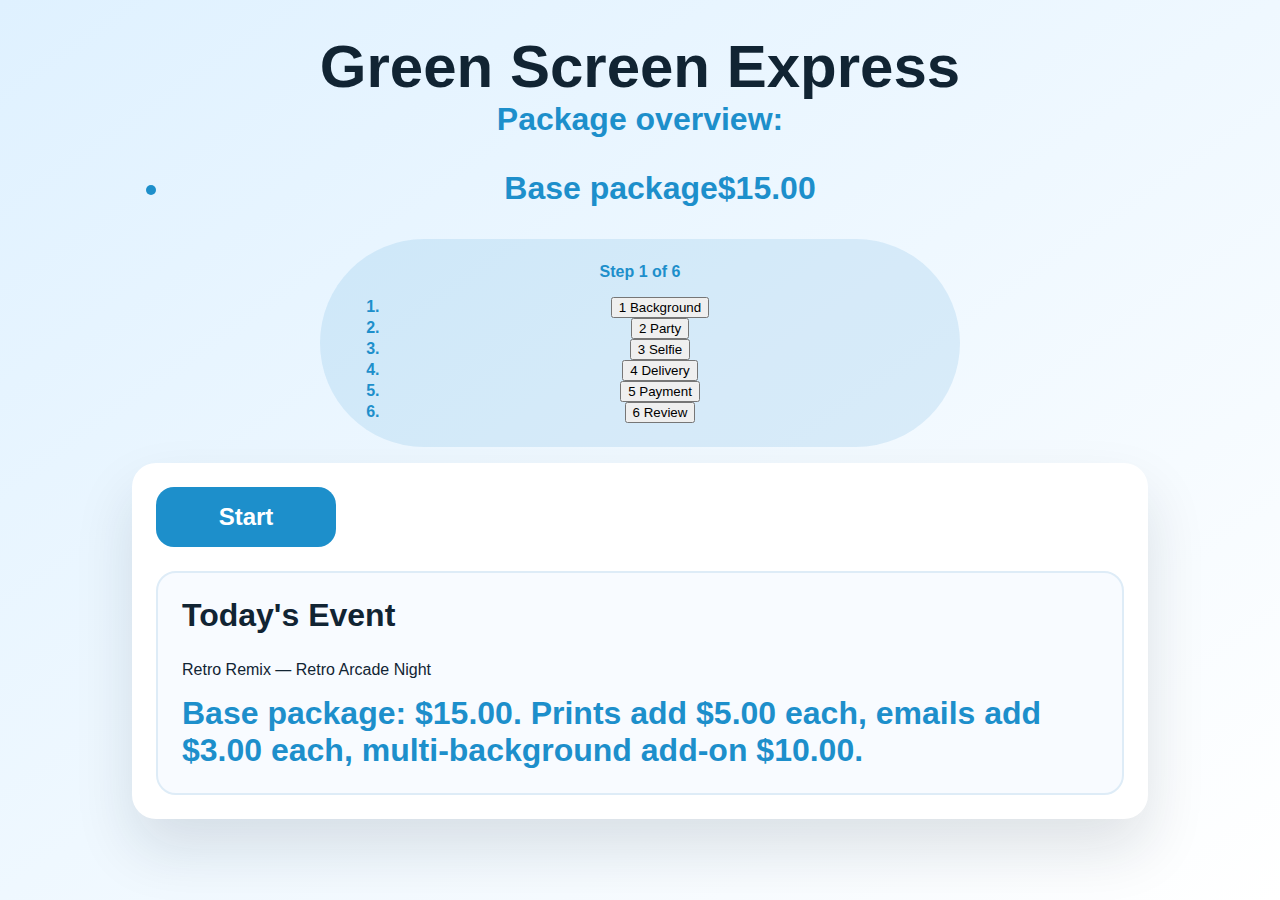
<file: index.html>
<!DOCTYPE html>
<html lang="en">
<head>
  <meta charset="UTF-8" />
  <meta name="viewport" content="width=device-width, initial-scale=1.0" />
  <title>Green Screen Kiosk</title>
  <link rel="stylesheet" href="styles.css" />
</head>
<body>
  <main id="app">
    <header class="app-header">
      <h1 id="eventName">Green Screen Express</h1>
      <p class="subtitle" id="eventTagline">Tap to begin your photo experience</p>
      <p class="price" id="eventPrice"></p>
      <div class="price running-total" id="running-total" aria-live="polite"></div>
    </header>

    <nav id="progress-indicator" class="progress-indicator" aria-label="Photo experience progress"></nav>

    <section id="screen-welcome" class="screen active">
      <button class="primary" id="start-btn" title="Tap to begin the kiosk flow">Start</button>
      <div class="info-card">
        <h2>Today's Event</h2>
        <p id="event-name"></p>
        <p class="price" id="price-info"></p>
      </div>
    </section>

    <section id="screen-background" class="screen">
      <h2>Select a Background</h2>
      <div class="background-layout">
        <div class="background-column">
          <div class="addon-card" aria-live="polite">
            <h3>Need multiple backgrounds?</h3>
            <p class="instruction" id="multi-background-note">Add a second background setup for an additional fee.</p>
            <button class="secondary" id="multi-background-toggle" type="button" aria-pressed="false">Add Multi-Background Package (+$10)</button>
          </div>
          <div id="background-grid" class="background-grid" role="group" aria-label="Background choices"></div>
          <div class="preview-card">
            <h3>Preview</h3>
            <div id="background-preview" class="background-preview" aria-live="polite">
              <div class="preview-slot" data-slot="0">Choose a background</div>
              <div class="preview-slot secondary" data-slot="1">Turn on Multi-Background to add another scene</div>
            </div>
          </div>
        </div>
        <aside class="custom-background-panel" aria-label="Custom background tools">
          <h3>Bring Your FSU Spirit</h3>
          <p class="instruction">Pick a campus classic or upload your own scene.</p>
          <button class="secondary" id="custom-background-help" title="Tips for adding your own background">How to add my own background</button>
          <div id="custom-background-modal" class="modal hidden" role="dialog" aria-modal="true">
            <div class="modal-content">
              <h3>Custom Background Instructions</h3>
              <ol>
                <li>Tap "Upload" and select your image from a USB drive.</li>
                <li>Use an image that celebrates Garnet &amp; Gold or your favorite landmark.</li>
                <li>Center your group to match the on-screen guide.</li>
                <li>Tap "Use Background" to confirm.</li>
              </ol>
              <button class="primary" id="modal-close">Got it!</button>
            </div>
          </div>
          <div class="upload-card">
            <label class="file-picker">
              <span>Upload your photo</span>
              <input type="file" id="custom-background-input" accept="image/*" />
            </label>
            <button class="primary" id="custom-background-use" disabled title="Use your uploaded background">Use Background</button>
          </div>
        </aside>
      </div>
      <div class="nav-buttons">
        <button class="secondary" data-prev>Back</button>
        <button class="primary" data-next>Next</button>
      </div>
    </section>

    <section id="screen-party" class="screen">
      <h2>Party Details</h2>
      <div class="form-grid">
        <label class="touch-field" data-keyboard-target="party-name">
          <span>Party Name</span>
          <input id="party-name" type="text" maxlength="50" autocomplete="off" readonly />
        </label>
        <label>
          <span>How many people?</span>
          <div class="touch-selector" id="people-count"></div>
        </label>
      </div>
      <div class="nav-buttons">
        <button class="secondary" data-prev>Back</button>
        <button class="primary" data-next>Next</button>
      </div>
    </section>

    <section id="screen-selfie" class="screen">
      <h2>Quick Selfie (optional)</h2>
      <p class="instruction">Capture a fast preview photo to remember who stopped by.</p>
      <div class="selfie-card">
        <video id="selfie-video" autoplay playsinline></video>
        <canvas id="selfie-canvas" class="hidden"></canvas>
        <div class="selfie-actions">
          <button class="secondary" id="selfie-start" title="Enable the built-in camera">Enable Camera</button>
          <button class="primary" id="selfie-capture" disabled title="Capture a quick selfie">Take Snapshot</button>
          <button class="secondary" id="selfie-retake" disabled title="Retake the selfie">Retake</button>
        </div>
      </div>
      <div class="nav-buttons">
        <button class="secondary" data-prev>Back</button>
        <button class="primary" data-next>Next</button>
      </div>
    </section>

    <section id="screen-delivery" class="screen">
      <h2>Delivery Options</h2>
      <div class="form-grid">
        <label>
          <span>Delivery Method</span>
          <div class="touch-selector" id="delivery-method"></div>
        </label>
        <label>
          <span>How many prints?</span>
          <div class="touch-selector" id="prints-count"></div>
        </label>
        <label>
          <span>Emails to send?</span>
          <div class="touch-selector" id="email-count"></div>
        </label>
      </div>
      <div id="emailInputs" class="email-container"></div>
      <div class="nav-buttons">
        <button class="secondary" data-prev>Back</button>
        <button class="primary" data-next>Next</button>
      </div>
    </section>

    <section id="screen-payment" class="screen">
      <h2>Payment</h2>
      <p id="payment-note" class="instruction"></p>
      <div class="touch-selector" id="payment-method"></div>
      <div class="nav-buttons">
        <button class="secondary" data-prev>Back</button>
        <button class="primary" data-next>Review</button>
      </div>
    </section>

    <section id="screen-review" class="screen">
      <h2>Review Your Order</h2>
      <div id="review-summary" class="summary-card"></div>
      <button class="primary" id="confirm-btn" title="Review and confirm your order">Confirm &amp; Print Receipt</button>
      <button class="secondary" data-prev>Back</button>
    </section>

    <section id="screen-receipt" class="screen">
      <h2>Receipt</h2>
      <div class="receipt" id="receipt-output"></div>
      <button class="primary" id="print-btn" title="Send both copies to the printer">Print Receipt</button>
      <button class="secondary" id="finish-btn" title="Restart the kiosk flow">Start Over</button>
    </section>

    <section id="screen-keyboard" class="screen keyboard-screen">
      <h2>Tap letters to type</h2>
      <div id="keyboard-display" class="keyboard-display"></div>
      <div class="keyboard-keys" id="keyboard-keys"></div>
      <button class="primary" id="keyboard-done">Done</button>
      <button class="secondary" id="keyboard-clear">Clear</button>
    </section>
  </main>

  <template id="background-option-template">
    <button class="background-option">
      <span class="label"></span>
    </button>
  </template>

  <template id="touch-option-template">
    <button class="touch-option"></button>
  </template>

  <div id="confirm-modal" class="modal hidden" role="dialog" aria-modal="true" aria-labelledby="confirm-title">
    <div class="modal-content">
      <h3 id="confirm-title">Ready to print?</h3>
      <p>Double-check the details before printing. Continue when you are ready.</p>
      <div class="modal-actions">
        <button class="secondary" id="cancel-confirm">Cancel</button>
        <button class="primary" id="continue-confirm">Looks Good</button>
      </div>
    </div>
  </div>

  <div id="idle-modal" class="modal hidden" role="dialog" aria-modal="true" aria-labelledby="idle-title">
    <div class="modal-content idle-modal-content">
      <h3 id="idle-title">Are you still there?</h3>
      <p>We’ll return to the welcome screen in <span id="idle-countdown">10</span> seconds.</p>
      <div class="modal-actions">
        <button class="primary" id="idle-stay">I’m still here</button>
      </div>
    </div>
  </div>

  <script src="script.js" defer></script>
</body>
</html>
</file>
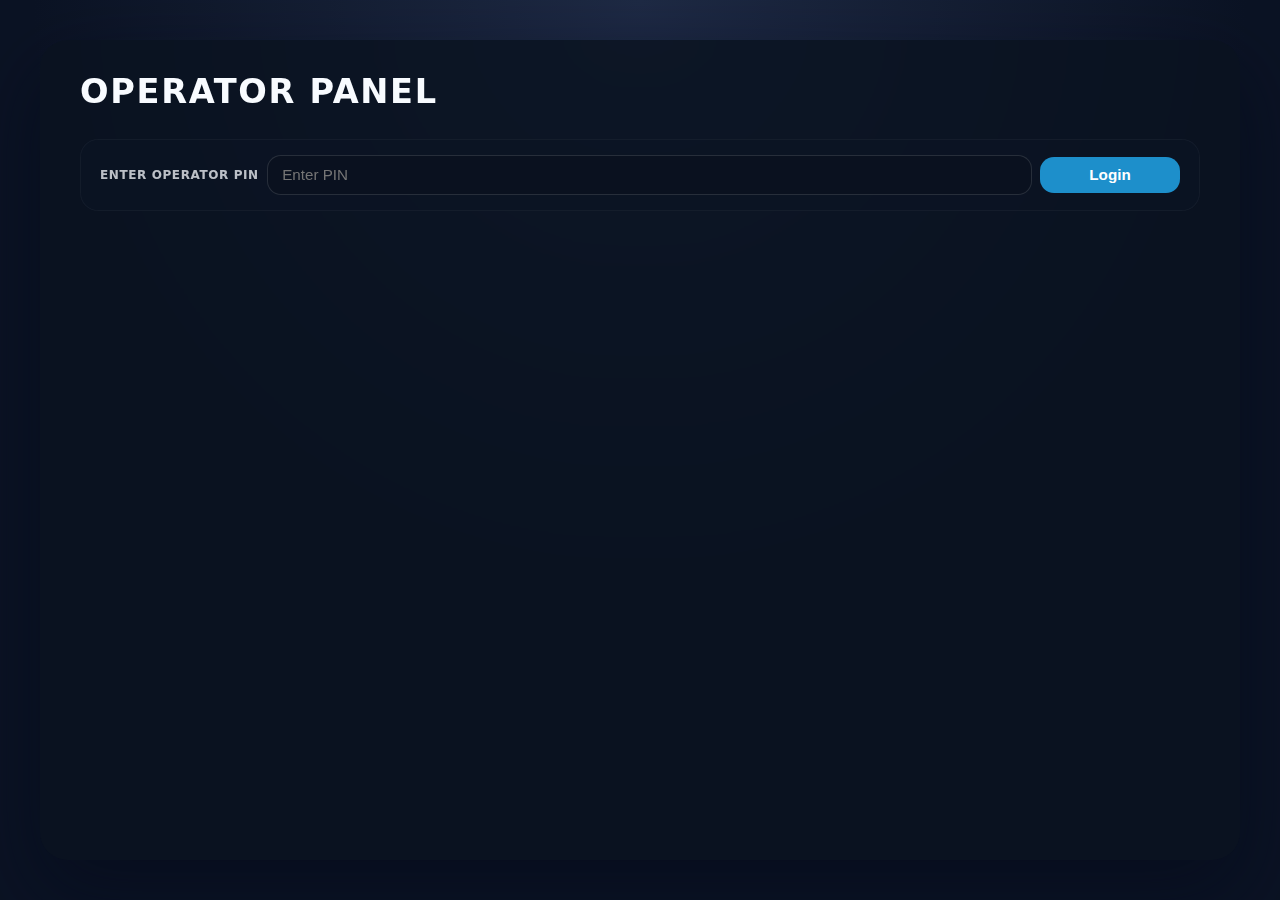
<file: operator.html>
<!DOCTYPE html>
<html lang="en">
<head>
  <meta charset="UTF-8">
  <meta name="viewport" content="width=device-width, initial-scale=1.0">
  <title>Operator Dashboard</title>
  <link rel="stylesheet" href="styles.css">
  <style>
    body {
      margin: 0;
      background: radial-gradient(circle at top, #1e2a45, #0b1324 55%);
      color: #f8fbff;
      font-family: "Inter", system-ui, -apple-system, BlinkMacSystemFont, "Segoe UI", sans-serif;
      min-height: 100vh;
    }
    main {
      width: min(1200px, 94vw);
      margin: 2.5rem auto;
      padding: 2rem 2.5rem 2.75rem;
      background: rgba(10, 18, 32, 0.82);
      border-radius: 28px;
      box-shadow: 0 30px 80px rgba(3, 10, 26, 0.55);
      backdrop-filter: blur(18px);
    }
    .table-wrapper {
      margin-top: 1.25rem;
      border-radius: 18px;
      overflow: hidden;
      border: 1px solid rgba(255, 255, 255, 0.08);
      background: linear-gradient(135deg, rgba(22, 33, 54, 0.9), rgba(12, 20, 36, 0.9));
      box-shadow: inset 0 0 0 1px rgba(255, 255, 255, 0.03);
    }
    .table-wrapper-inner {
      max-height: 520px;
      overflow: auto;
      scrollbar-width: thin;
      scrollbar-color: rgba(122, 168, 255, 0.35) rgba(15, 23, 42, 0.6);
    }
    .table-wrapper-inner::-webkit-scrollbar {
      width: 8px;
      height: 8px;
    }
    .table-wrapper-inner::-webkit-scrollbar-track {
      background: rgba(15, 23, 42, 0.65);
    }
    .table-wrapper-inner::-webkit-scrollbar-thumb {
      background: rgba(122, 168, 255, 0.35);
      border-radius: 999px;
    }
    table {
      width: 100%;
      min-width: 780px;
      border-collapse: collapse;
    }
    th, td {
      padding: 0.75rem 1rem;
      text-align: left;
      vertical-align: top;
    }
    td:last-child {
      min-width: 210px;
    }
    th {
      font-size: 0.85rem;
      letter-spacing: 0.05em;
      text-transform: uppercase;
      opacity: 0.75;
    }
    thead {
      background: rgba(12, 20, 36, 0.94);
      position: sticky;
      top: 0;
      z-index: 2;
      box-shadow: 0 6px 14px rgba(3, 10, 26, 0.45);
    }
    tbody tr {
      background: rgba(19, 30, 49, 0.78);
      border-bottom: 1px solid rgba(255, 255, 255, 0.04);
      transition: background 0.25s ease, transform 0.2s ease;
      cursor: pointer;
    }
    tbody tr:nth-child(even) {
      background: rgba(17, 27, 44, 0.85);
    }
    tbody tr:hover {
      background: rgba(30, 46, 74, 0.9);
      transform: translateY(-1px);
    }
    .panel-header {
      display: flex;
      flex-direction: column;
      gap: 0.25rem;
    }
    .table-panel h3,
    .details-panel h3 {
      margin-top: 0;
      margin-bottom: 0.75rem;
      font-size: 1.2rem;
    }
    tbody tr {
      cursor: pointer;
      transition: background 0.3s ease;
    }
    tbody tr.selected {
      outline: 2px solid rgba(32, 191, 85, 0.7);
      outline-offset: -2px;
    }
    .dashboard-grid {
      display: grid;
      grid-template-columns: minmax(0, 1.65fr) minmax(320px, 1fr);
      align-items: start;
      gap: 2rem;
      margin-top: 2.25rem;
    }
    .table-panel,
    .details-panel {
      background: rgba(15, 23, 42, 0.5);
      border-radius: 22px;
      padding: 1.75rem;
      box-shadow: inset 0 0 0 1px rgba(255, 255, 255, 0.05);
    }
    .table-panel {
      display: flex;
      flex-direction: column;
    }
    .panel-header {
      display: flex;
      flex-direction: column;
      gap: 0.25rem;
    }
    .panel-header p {
      margin: 0;
      font-size: 0.85rem;
      color: rgba(248, 251, 255, 0.68);
    }
    .table-panel h3,
    .details-panel h3 {
      margin-top: 0;
      margin-bottom: 0.75rem;
      font-size: 1.2rem;
      letter-spacing: 0.08em;
      text-transform: uppercase;
    }
    tbody tr.selected {
      outline: 2px solid rgba(79, 209, 197, 0.75);
      outline-offset: -2px;
      box-shadow: 0 0 0 4px rgba(79, 209, 197, 0.15);
    }
    .status-actions {
      display: flex;
      flex-wrap: wrap;
      gap: 0.35rem;
    }
    .status-progress {
      margin-top: 0.5rem;
      font-size: 0.72rem;
      text-transform: uppercase;
      letter-spacing: 0.14em;
      opacity: 0.75;
      font-weight: 600;
    }
    .details-panel .status-progress {
      font-size: 0.78rem;
      letter-spacing: 0.12em;
    }
    .status-btn {
      margin: 0.15rem 0;
      padding: 0.42rem 0.9rem;
      border-radius: 999px;
      border: 1px solid rgba(255, 255, 255, 0.12);
      cursor: pointer;
      font-weight: 600;
      font-size: 0.78rem;
      background: rgba(255, 255, 255, 0.08);
      color: #f8fbff;
      transition: all 0.25s ease;
    }
    .status-btn:hover {
      background: rgba(255, 255, 255, 0.2);
    }
    .status-btn.completed {
      background: rgba(79, 209, 197, 0.18);
      border-color: rgba(79, 209, 197, 0.55);
      color: #9ef2e9;
      box-shadow: 0 0 12px rgba(79, 209, 197, 0.3);
    }
    .status-btn.detail {
      padding: 0.5rem 1rem;
      font-size: 0.8rem;
    }
    .meta {
      display: flex;
      justify-content: space-between;
      align-items: center;
      flex-wrap: wrap;
      gap: 0.5rem;
      padding: 1rem 1.25rem;
      background: rgba(12, 20, 36, 0.65);
      border-radius: 18px;
      box-shadow: inset 0 0 0 1px rgba(255, 255, 255, 0.04);
    }
    .meta label {
      font-weight: 600;
      letter-spacing: 0.05em;
      text-transform: uppercase;
      font-size: 0.75rem;
      opacity: 0.75;
    }
    .meta input {
      flex: 1 1 180px;
      background: rgba(10, 18, 32, 0.85);
      border: 1px solid rgba(255, 255, 255, 0.12);
      border-radius: 14px;
      padding: 0.65rem 0.9rem;
      color: #f8fbff;
      font-size: 0.95rem;
    }
    .meta input:focus {
      outline: none;
      border-color: rgba(79, 209, 197, 0.6);
      box-shadow: 0 0 0 2px rgba(79, 209, 197, 0.2);
    }
    .meta button {
      min-width: 140px;
      font-size: 0.95rem;
      border-radius: 14px;
      padding: 0.6rem 1.25rem;
    }
    .details-panel {
      display: flex;
      flex-direction: column;
      gap: 1.2rem;
    }
    .details-empty {
      text-align: center;
      padding: 3rem 1rem;
      border: 1px dashed rgba(255, 255, 255, 0.2);
      border-radius: 16px;
      opacity: 0.75;
      background: rgba(10, 18, 32, 0.6);
    }
    .details-body.hidden {
      display: none;
    }
    .details-body {
      display: flex;
      flex-direction: column;
      gap: 1.25rem;
    }
    .details-header {
      display: flex;
      justify-content: space-between;
      align-items: baseline;
      gap: 0.75rem;
      flex-wrap: wrap;
    }
    .details-header h3 {
      margin: 0;
      font-size: 1.45rem;
    }
    .details-header .badge {
      padding: 0.25rem 0.6rem;
      border-radius: 999px;
      background: rgba(255, 255, 255, 0.1);
      font-size: 0.75rem;
      letter-spacing: 0.08em;
      text-transform: uppercase;
    }
    .preview-card {
      position: relative;
      border-radius: 20px;
      overflow: hidden;
      min-height: 240px;
      background: rgba(15, 23, 42, 0.68);
      border: 1px solid rgba(255, 255, 255, 0.1);
      display: flex;
      align-items: center;
      justify-content: center;
      box-shadow: inset 0 0 0 1px rgba(255, 255, 255, 0.03);
    }
    .preview-card img {
      width: 100%;
      height: 100%;
      object-fit: cover;
    }
    .preview-card .placeholder {
      text-align: center;
      font-size: 0.95rem;
      opacity: 0.6;
      padding: 1rem;
    }
    .detail-meta-grid {
      display: grid;
      grid-template-columns: repeat(auto-fit, minmax(160px, 1fr));
      gap: 0.9rem;
    }
    .detail-meta-item {
      background: rgba(15, 23, 42, 0.65);
      border-radius: 14px;
      padding: 0.75rem 0.85rem;
      border: 1px solid rgba(255, 255, 255, 0.06);
    }
    .detail-meta-item span {
      display: block;
    }
    .meta-label {
      font-size: 0.7rem;
      text-transform: uppercase;
      letter-spacing: 0.12em;
      opacity: 0.6;
      margin-bottom: 0.25rem;
    }
    .meta-value {
      font-size: 1.05rem;
      font-weight: 600;
    }
    .detail-section h4 {
      margin: 0 0 0.5rem;
      font-size: 0.95rem;
      text-transform: uppercase;
      letter-spacing: 0.08em;
      opacity: 0.75;
    }
    .detail-section {
      background: rgba(10, 18, 32, 0.72);
      border-radius: 18px;
      padding: 1.1rem 1.25rem;
      border: 1px solid rgba(255, 255, 255, 0.04);
      box-shadow: inset 0 0 0 1px rgba(255, 255, 255, 0.03);
    }
    .detail-section + .detail-section {
      margin-top: 0.75rem;
    }
    .detail-section ul {
      margin: 0;
      padding-left: 1.2rem;
      line-height: 1.6;
    }
    .detail-section textarea {
      width: 100%;
      border-radius: 16px;
      border: 1px solid rgba(255, 255, 255, 0.14);
      background: rgba(10, 18, 32, 0.88);
      color: #f8fbff;
      padding: 0.85rem 1rem;
      resize: vertical;
      min-height: 140px;
      font-family: inherit;
      font-size: 0.95rem;
    }
    .detail-section textarea:focus {
      outline: none;
      border-color: rgba(79, 209, 197, 0.6);
      box-shadow: 0 0 0 2px rgba(79, 209, 197, 0.25);
    }
    .notes-pill {
      display: inline-flex;
      align-items: center;
      gap: 0.4rem;
      padding: 0.35rem 0.65rem;
      border-radius: 999px;
      background: rgba(122, 168, 255, 0.18);
      border: 1px solid rgba(122, 168, 255, 0.35);
      font-size: 0.7rem;
      letter-spacing: 0.1em;
      text-transform: uppercase;
      font-weight: 600;
    }
    .notes-pill.muted {
      opacity: 0.5;
    }
    .notes-cell {
      min-width: 120px;
    }
    .progress-bar {
      position: relative;
      height: 8px;
      border-radius: 999px;
      overflow: hidden;
      background: rgba(255, 255, 255, 0.1);
      margin-top: 0.65rem;
    }
    .progress-bar .fill {
      height: 100%;
      background: linear-gradient(90deg, #4fd1c5, #63b3ed);
      width: 0;
      transition: width 0.4s ease;
    }
    .preview-card .placeholder.overlay {
      background: rgba(15, 23, 42, 0.6);
      padding: 0.85rem 1.1rem;
      border-radius: 12px;
    }
    .table-panel .status-actions {
      display: grid;
      grid-template-columns: repeat(auto-fit, minmax(120px, 1fr));
      gap: 0.4rem;
    }
    .table-panel .status-btn {
      justify-content: center;
      text-align: center;
    }
    .details-panel .status-actions {
      gap: 0.45rem;
    }
    @media (max-width: 1180px) {
      .dashboard-grid {
        grid-template-columns: 1fr;
      }
      .table-wrapper {
        margin-bottom: 2rem;
      }
      .details-panel {
        order: 1;
      }
    }
    @media (max-width: 720px) {
      main {
        padding: 1.75rem;
      }
      .table-wrapper {
        border-radius: 16px;
      }
      table {
        min-width: 640px;
      }
    }
    .details-panel {
      display: flex;
      flex-direction: column;
      gap: 1rem;
    }
    .details-empty {
      text-align: center;
      padding: 3rem 1rem;
      border: 1px dashed rgba(255, 255, 255, 0.2);
      border-radius: 16px;
      opacity: 0.7;
    }
    .details-body.hidden {
      display: none;
    }
    .details-body {
      display: flex;
      flex-direction: column;
      gap: 1.25rem;
    }
    .details-header {
      display: flex;
      justify-content: space-between;
      align-items: baseline;
      gap: 0.75rem;
      flex-wrap: wrap;
    }
    .details-header h3 {
      margin: 0;
      font-size: 1.45rem;
    }
    .details-header .badge {
      padding: 0.25rem 0.6rem;
      border-radius: 999px;
      background: rgba(255, 255, 255, 0.1);
      font-size: 0.75rem;
      letter-spacing: 0.08em;
      text-transform: uppercase;
    }
    .preview-card {
      position: relative;
      border-radius: 18px;
      overflow: hidden;
      min-height: 220px;
      background: rgba(15, 23, 42, 0.6);
      border: 1px solid rgba(255, 255, 255, 0.08);
      display: flex;
      align-items: center;
      justify-content: center;
    }
    .preview-card img {
      width: 100%;
      height: 100%;
      object-fit: cover;
    }
    .preview-card .placeholder {
      text-align: center;
      font-size: 0.95rem;
      opacity: 0.6;
      padding: 1rem;
    }
    .detail-meta-grid {
      display: grid;
      grid-template-columns: repeat(auto-fit, minmax(160px, 1fr));
      gap: 0.75rem;
    }
    .detail-meta-item {
      background: rgba(15, 23, 42, 0.65);
      border-radius: 14px;
      padding: 0.75rem 0.85rem;
      border: 1px solid rgba(255, 255, 255, 0.06);
    }
    .detail-meta-item span {
      display: block;
    }
    .meta-label {
      font-size: 0.7rem;
      text-transform: uppercase;
      letter-spacing: 0.12em;
      opacity: 0.6;
      margin-bottom: 0.25rem;
    }
    .meta-value {
      font-size: 1.05rem;
      font-weight: 600;
    }
    .detail-section h4 {
      margin: 0 0 0.5rem;
      font-size: 0.95rem;
      text-transform: uppercase;
      letter-spacing: 0.08em;
      opacity: 0.75;
    }
    .detail-section ul {
      margin: 0;
      padding-left: 1.2rem;
      line-height: 1.6;
    }
    .detail-section textarea {
      width: 100%;
      border-radius: 14px;
      border: 1px solid rgba(255, 255, 255, 0.12);
      background: rgba(15, 23, 42, 0.8);
      color: #f8fbff;
      padding: 0.75rem;
      resize: vertical;
      min-height: 120px;
      font-family: inherit;
      font-size: 0.95rem;
    }
    .detail-section textarea:focus {
      outline: none;
      border-color: rgba(32, 191, 85, 0.5);
      box-shadow: 0 0 0 2px rgba(32, 191, 85, 0.25);
    }
    .notes-pill {
      display: inline-flex;
      align-items: center;
      gap: 0.4rem;
      padding: 0.35rem 0.65rem;
      border-radius: 999px;
      background: rgba(255, 255, 255, 0.12);
      font-size: 0.7rem;
      letter-spacing: 0.08em;
      text-transform: uppercase;
    }
    .notes-pill.muted {
      opacity: 0.5;
    }
    .notes-cell {
      min-width: 120px;
    }
    .progress-bar {
      position: relative;
      height: 8px;
      border-radius: 999px;
      overflow: hidden;
      background: rgba(255, 255, 255, 0.08);
      margin-top: 0.5rem;
    }
    .progress-bar .fill {
      height: 100%;
      background: linear-gradient(90deg, #20bf55, #01baef);
      width: 0;
      transition: width 0.4s ease;
    }
    .preview-card .placeholder.overlay {
      background: rgba(15, 23, 42, 0.6);
      padding: 0.85rem 1.1rem;
      border-radius: 12px;
    }
    @media (max-width: 960px) {
      .dashboard-grid {
        grid-template-columns: 1fr;
      }
      .details-panel {
        order: -1;
      }
    }
  </style>
</head>
<body>
  <main>
    <h2 style="margin-top:0; font-size:2.1rem; letter-spacing:0.05em; text-transform:uppercase;">Operator Panel</h2>
    <div class="meta">
      <label for="pin">Enter Operator PIN</label>
      <input type="password" id="pin" placeholder="Enter PIN" />
      <button id="loginBtn" class="primary">Login</button>
      <button id="exportCsv" class="secondary" style="display:none;">Export CSV</button>
    </div>

    <div id="dashboard" class="dashboard-grid" style="display:none;">
      <section class="table-panel">
        <div class="panel-header">
          <h3>Check-in Queue</h3>
          <p>Tap a row to update progress and add notes.</p>
        </div>
        <div class="table-wrapper">
          <div class="table-wrapper-inner">
            <table id="recordsTable">
              <thead>
                <tr>
                  <th>Customer #</th>
                  <th>Name</th>
                  <th>Payment</th>
                  <th>Emails</th>
                  <th>Prints</th>
                  <th>Photo ID</th>
                  <th>Notes</th>
                  <th>Status</th>
                </tr>
              </thead>
              <tbody></tbody>
            </table>
          </div>
        </div>
      </section>
      <aside class="details-panel">
        <h3>Session Details</h3>
        <div id="details-empty" class="details-empty">Select a customer to see their snapshot, delivery info, and add notes.</div>
        <div id="details-body" class="details-body hidden">
          <div class="details-header">
            <h3 id="detail-name">—</h3>
            <span class="badge" id="detail-photo-id">Photo ID —</span>
          </div>
          <div class="preview-card" id="detail-preview">
            <div class="placeholder">No preview available</div>
          </div>
          <div class="detail-meta-grid">
            <div class="detail-meta-item">
              <span class="meta-label">Customer #</span>
              <span class="meta-value" id="detail-customer-number">—</span>
            </div>
            <div class="detail-meta-item">
              <span class="meta-label">Payment</span>
              <span class="meta-value" id="detail-payment">—</span>
            </div>
            <div class="detail-meta-item">
              <span class="meta-label">Prints</span>
              <span class="meta-value" id="detail-prints">—</span>
            </div>
            <div class="detail-meta-item">
              <span class="meta-label">People</span>
              <span class="meta-value" id="detail-people">—</span>
            </div>
            <div class="detail-meta-item">
              <span class="meta-label">Delivery</span>
              <span class="meta-value" id="detail-delivery">—</span>
            </div>
            <div class="detail-meta-item">
              <span class="meta-label">Created</span>
              <span class="meta-value" id="detail-created">—</span>
            </div>
          </div>
          <div class="detail-section">
            <h4>Emails</h4>
            <ul id="detail-emails"></ul>
          </div>
          <div class="detail-section">
            <h4>Status Progress</h4>
            <div id="detail-status" class="status-actions"></div>
            <div class="status-progress" id="detail-progress-text">—</div>
            <div class="progress-bar"><div class="fill" id="detail-progress-fill"></div></div>
          </div>
          <div class="detail-section">
            <h4>Operator Notes</h4>
            <textarea id="detail-notes" placeholder="Add follow-up notes or reminders..."></textarea>
          </div>
        </div>
      </aside>
    </div>
  </main>

  <script>
    const PIN = "1234";
    const STATUS_ENTRIES = [
      { label: "Paid", key: "paid" },
      { label: "Email Sent", key: "emailed" },
      { label: "Printed", key: "printed" },
      { label: "Picked Up", key: "pickedUp" },
      { label: "Photo Taken", key: "photoTaken" }
    ];
    const DEFAULT_STATUS = STATUS_ENTRIES.reduce((acc, entry) => {
      acc[entry.key] = false;
      return acc;
    }, {});

    let recordsCache = [];
    let selectedRecordIndex = null;

    const loginBtn = document.getElementById("loginBtn");
    const dashboard = document.getElementById("dashboard");
    const exportBtn = document.getElementById("exportCsv");
    const tableBody = document.querySelector("#recordsTable tbody");

    const detailsEmpty = document.getElementById("details-empty");
    const detailsBody = document.getElementById("details-body");
    const detailName = document.getElementById("detail-name");
    const detailPhotoId = document.getElementById("detail-photo-id");
    const detailCustomerNumber = document.getElementById("detail-customer-number");
    const detailPayment = document.getElementById("detail-payment");
    const detailPrints = document.getElementById("detail-prints");
    const detailPeople = document.getElementById("detail-people");
    const detailDelivery = document.getElementById("detail-delivery");
    const detailCreated = document.getElementById("detail-created");
    const detailEmails = document.getElementById("detail-emails");
    const detailStatus = document.getElementById("detail-status");
    const detailProgressText = document.getElementById("detail-progress-text");
    const detailProgressFill = document.getElementById("detail-progress-fill");
    const detailNotes = document.getElementById("detail-notes");
    const detailPreview = document.getElementById("detail-preview");

    loginBtn.addEventListener("click", handleLogin);
    exportBtn.addEventListener("click", handleExport);
    tableBody.addEventListener("click", handleTableClick);
    detailStatus.addEventListener("click", handleDetailStatusClick);
    detailNotes.addEventListener("input", handleNotesInput);

    function handleLogin() {
      const input = document.getElementById("pin").value.trim();
      if (input === PIN) {
        dashboard.style.display = "grid";
        exportBtn.style.display = "inline-flex";
        loadRecords();
      } else {
        alert("Invalid PIN");
      }
    }

    function handleExport() {
      if (!recordsCache.length) {
        alert("No records to export.");
        return;
      }
      const headers = [
        "Customer #",
        "Name",
        "Payment",
        "Emails",
        "Prints",
        "Photo ID",
        "Notes",
        "Status"
      ];
      const csv = [headers.join(',')];
      recordsCache.forEach(record => {
        const emails = Array.isArray(record.emails) ? record.emails.join(' | ') : '';
        const statusSummary = STATUS_ENTRIES
          .map(entry => `${entry.key}:${record.status[entry.key] ? 'done' : 'pending'}`)
          .join('|');
        const values = [
          toCsvValue(record.customerNumber || record.photoID || ''),
          toCsvValue(record.name || ''),
          toCsvValue(record.payment || ''),
          toCsvValue(emails),
          toCsvValue(record.prints ?? ''),
          toCsvValue(record.photoID || record.customerNumber || ''),
          toCsvValue(record.notes || ''),
          toCsvValue(statusSummary)
        ];
        csv.push(values.join(','));
      });
      const blob = new Blob([csv.join('\n')], { type: 'text/csv' });
      const link = document.createElement('a');
      link.href = URL.createObjectURL(blob);
      link.download = 'records.csv';
      link.click();
      setTimeout(() => URL.revokeObjectURL(link.href), 1000);
    }

    async function loadRecords() {
      try {
        const response = await fetch('records.json');
        if (!response.ok) {
          throw new Error('Missing records file');
        }
        const remoteRecords = await response.json();
        const storedRecords = readStoredRecords();
        setRecords(mergeRecords(remoteRecords, storedRecords));
      } catch (error) {
        setRecords(readStoredRecords());
      }
    }

    function handleTableClick(event) {
      const button = event.target.closest('.status-btn');
      if (button) {
        event.preventDefault();
        event.stopPropagation();
        const row = button.closest('tr[data-index]');
        if (!row) return;
        const index = Number(row.dataset.index);
        toggleStatus(index, button.dataset.action);
        return;
      }
      const row = event.target.closest('tr[data-index]');
      if (row) {
        selectRecord(Number(row.dataset.index));
      }
    }

    function handleDetailStatusClick(event) {
      const button = event.target.closest('.status-btn');
      if (!button || selectedRecordIndex === null) return;
      event.preventDefault();
      toggleStatus(selectedRecordIndex, button.dataset.action);
    }

    function handleNotesInput(event) {
      if (selectedRecordIndex === null) return;
      recordsCache[selectedRecordIndex].notes = event.target.value;
      updateStoredRecords();
      updateNotesPill(selectedRecordIndex);
    }

    function setRecords(data) {
      recordsCache = normalizeRecords(data);
      if (selectedRecordIndex !== null && selectedRecordIndex >= recordsCache.length) {
        selectedRecordIndex = null;
      }
      renderRecords();
    }

    function renderRecords() {
      tableBody.innerHTML = recordsCache
        .map((record, index) => renderRow(record, index))
        .join('');

      if (!recordsCache.length) {
        selectedRecordIndex = null;
        showEmptyDetails();
      } else if (selectedRecordIndex === null || selectedRecordIndex >= recordsCache.length) {
        selectRecord(0);
      } else {
        applySelectionHighlight();
        showRecordDetails(recordsCache[selectedRecordIndex]);
      }
      updateStoredRecords();
    }

    function renderRow(record, index) {
      const emails = Array.isArray(record.emails) ? record.emails : [];
      const emailDisplay = emails.length
        ? emails.map(escapeHtml).join(' | ')
        : '—';
      const prints = record.prints ?? '';
      const customerId = record.customerNumber || record.photoID || '';
      return `
        <tr data-index="${index}">
          <td>${escapeHtml(customerId)}</td>
          <td>${escapeHtml(record.name || '')}</td>
          <td>${escapeHtml(record.payment || '')}</td>
          <td>${emailDisplay}</td>
          <td>${escapeHtml(String(prints))}</td>
          <td>${escapeHtml(record.photoID || record.customerNumber || '')}</td>
          <td class="notes-cell">${formatNotesPill(record.notes)}</td>
          <td>
            <div class="status-actions">
              ${renderStatusButtons(record, 'table')}
            </div>
            <div class="status-progress">${formatProgress(record)}</div>
          </td>
        </tr>`;
    }

    function renderStatusButtons(record, context) {
      return STATUS_ENTRIES.map(entry => {
        const isComplete = Boolean(record.status[entry.key]);
        const classes = ['status-btn'];
        if (context === 'detail') {
          classes.push('detail');
        }
        if (isComplete) {
          classes.push('completed');
        }
        return `<button type="button" data-action="${entry.key}" class="${classes.join(' ')}">${entry.label}</button>`;
      }).join('');
    }

    function selectRecord(index) {
      if (index < 0 || index >= recordsCache.length) {
        return;
      }
      selectedRecordIndex = index;
      applySelectionHighlight();
      showRecordDetails(recordsCache[index]);
    }

    function applySelectionHighlight() {
      tableBody.querySelectorAll('tr[data-index]').forEach(row => {
        const rowIndex = Number(row.dataset.index);
        row.classList.toggle('selected', rowIndex === selectedRecordIndex);
      });
    }

    function showRecordDetails(record) {
      if (!record) {
        showEmptyDetails();
        return;
      }
      detailsEmpty.classList.add('hidden');
      detailsBody.classList.remove('hidden');

      detailName.textContent = record.name || 'Walk-in Guest';
      detailPhotoId.textContent = `Photo ID ${record.photoID || '—'}`;
      detailCustomerNumber.textContent = record.customerNumber || record.photoID || '—';
      detailPayment.textContent = record.payment || '—';
      detailPrints.textContent = record.prints ?? '—';
      detailPeople.textContent = record.people ?? record.peopleCount ?? '—';
      detailDelivery.textContent = record.delivery || record.deliveryMethod || '—';
      detailCreated.textContent = formatTimestamp(record.createdAt);

      const emails = Array.isArray(record.emails) ? record.emails : [];
      detailEmails.innerHTML = emails.length
        ? emails.map(email => `<li>${escapeHtml(email)}</li>`).join('')
        : '<li>No emails requested</li>';

      detailStatus.innerHTML = renderStatusButtons(record, 'detail');
      updateDetailProgress(record);
      detailNotes.value = record.notes || '';
      renderPreview(record);
    }

    function showEmptyDetails() {
      detailsBody.classList.add('hidden');
      detailsEmpty.classList.remove('hidden');
    }

    function updateDetailProgress(record) {
      const completed = countCompleted(record);
      const total = STATUS_ENTRIES.length;
      const percent = total ? Math.round((completed / total) * 100) : 0;
      detailProgressText.textContent = `${completed}/${total} Complete`;
      detailProgressFill.style.width = `${percent}%`;
    }

    function renderPreview(record) {
      detailPreview.innerHTML = '';
      detailPreview.style.background = 'rgba(15, 23, 42, 0.6)';
      detailPreview.style.backgroundImage = '';
      detailPreview.style.backgroundSize = 'cover';
      detailPreview.style.backgroundPosition = 'center';

      if (record.selfieData) {
        detailPreview.innerHTML = `<img src="${record.selfieData}" alt="Customer snapshot" />`;
        return;
      }

      const backgroundImage = record.backgroundImage || '';
      if (backgroundImage.startsWith('data:')) {
        detailPreview.innerHTML = `<img src="${backgroundImage}" alt="Selected background" />`;
        return;
      }

      if (backgroundImage.startsWith('linear-gradient')) {
        detailPreview.style.background = backgroundImage;
        detailPreview.innerHTML = '<div class="placeholder overlay">Background preview</div>';
        return;
      }

      if (backgroundImage.includes('url(')) {
        detailPreview.style.backgroundImage = backgroundImage;
        detailPreview.innerHTML = '';
        return;
      }

      detailPreview.innerHTML = '<div class="placeholder">No preview available</div>';
    }

    function toggleStatus(index, key) {
      const record = recordsCache[index];
      if (!record || !STATUS_ENTRIES.some(entry => entry.key === key)) {
        return;
      }
      record.status[key] = !record.status[key];
      updateStoredRecords();
      updateRowProgress(index);
      if (selectedRecordIndex === index) {
        showRecordDetails(record);
      }
    }

    function updateRowProgress(index) {
      const record = recordsCache[index];
      const row = tableBody.querySelector(`tr[data-index="${index}"]`);
      if (!record || !row) {
        return;
      }
      const progressLabel = row.querySelector('.status-progress');
      if (progressLabel) {
        progressLabel.textContent = formatProgress(record);
      }
      STATUS_ENTRIES.forEach(entry => {
        const button = row.querySelector(`.status-btn[data-action="${entry.key}"]`);
        if (button) {
          button.classList.toggle('completed', Boolean(record.status[entry.key]));
        }
      });
    }

    function updateNotesPill(index) {
      const row = tableBody.querySelector(`tr[data-index="${index}"]`);
      if (!row) return;
      const cell = row.querySelector('.notes-cell');
      if (cell) {
        cell.innerHTML = formatNotesPill(recordsCache[index].notes);
      }
    }

    function formatProgress(record) {
      const completed = countCompleted(record);
      const total = STATUS_ENTRIES.length;
      return `${completed}/${total} Complete`;
    }

    function countCompleted(record) {
      return STATUS_ENTRIES.reduce((count, entry) => count + (record.status[entry.key] ? 1 : 0), 0);
    }

    function normalizeRecords(data = []) {
      return data.map(record => {
        const status = { ...DEFAULT_STATUS, ...(record.status || {}) };
        return {
          ...record,
          status,
          notes: typeof record.notes === 'string' ? record.notes : '',
          emails: Array.isArray(record.emails) ? record.emails : (record.emails ? [record.emails] : []),
          backgroundImage: record.backgroundImage || '',
          selfieData: record.selfieData || ''
        };
      });
    }

    function mergeRecords(primary = [], secondary = []) {
      const secondaryMap = new Map();
      secondary.forEach(record => {
        const key = getRecordKey(record);
        if (key) {
          secondaryMap.set(key, record);
        }
      });

      const merged = primary.map(record => {
        const key = getRecordKey(record);
        const fallback = key ? secondaryMap.get(key) : undefined;
        if (!fallback) {
          return record;
        }
        const status = { ...(record.status || {}), ...(fallback.status || {}) };
        return {
          ...record,
          status,
          notes: typeof fallback.notes === 'string' ? fallback.notes : (record.notes || ''),
          backgroundImage: record.backgroundImage || fallback.backgroundImage || '',
          selfieData: record.selfieData || fallback.selfieData || '',
          emails: (record.emails && record.emails.length) ? record.emails : fallback.emails
        };
      });

      secondary.forEach(record => {
        const key = getRecordKey(record);
        if (!key) return;
        if (!merged.some(existing => getRecordKey(existing) === key)) {
          merged.push(record);
        }
      });

      return merged;
    }

    function getRecordKey(record) {
      if (!record) return null;
      if (record.photoID) return String(record.photoID);
      if (record.customerNumber) return String(record.customerNumber);
      if (record.createdAt) return String(record.createdAt);
      return null;
    }

    function updateStoredRecords() {
      try {
        localStorage.setItem('records', JSON.stringify(recordsCache));
      } catch (error) {
        console.warn('Unable to persist records', error);
      }
    }

    function readStoredRecords() {
      try {
        return JSON.parse(localStorage.getItem('records') || '[]');
      } catch (error) {
        console.warn('Unable to read stored records', error);
        return [];
      }
    }

    function escapeHtml(value) {
      const text = value == null ? '' : String(value);
      return text
        .replace(/&/g, '&amp;')
        .replace(/</g, '&lt;')
        .replace(/>/g, '&gt;')
        .replace(/"/g, '&quot;')
        .replace(/'/g, '&#39;');
    }

    function formatNotesPill(notes) {
      if (!notes || !notes.trim()) {
        return '<span class="notes-pill muted">Add note</span>';
      }
      const preview = notes.trim().length > 32 ? `${notes.trim().slice(0, 32)}…` : notes.trim();
      return `<span class="notes-pill">${escapeHtml(preview)}</span>`;
    }

    function formatTimestamp(value) {
      if (!value) return '—';
      const date = new Date(value);
      if (Number.isNaN(date.getTime())) {
        return value;
      }
      return `${date.toLocaleDateString(undefined, { month: 'short', day: 'numeric', year: 'numeric' })} • ${date.toLocaleTimeString(undefined, { hour: 'numeric', minute: '2-digit' })}`;
    }

    function toCsvValue(value) {
      const text = value == null ? '' : String(value);
      if (/[",\n]/.test(text)) {
        return '"' + text.replace(/"/g, '""') + '"';
      }
      return text;
    }

    function updateNotesPill(index) {
      const row = tableBody.querySelector(`tr[data-index="${index}"]`);
      if (!row) return;
      const cell = row.querySelector('.notes-cell');
      if (cell) {
        cell.innerHTML = formatNotesPill(recordsCache[index].notes);
      }
    }

    function formatProgress(record) {
      const completed = countCompleted(record);
      const total = STATUS_ENTRIES.length;
      return `${completed}/${total} Complete`;
    }

    function countCompleted(record) {
      return STATUS_ENTRIES.reduce((count, entry) => count + (record.status[entry.key] ? 1 : 0), 0);
    }

    function normalizeRecords(data = []) {
      return data.map(record => {
        const status = { ...DEFAULT_STATUS, ...(record.status || {}) };
        return {
          ...record,
          status,
          notes: typeof record.notes === 'string' ? record.notes : '',
          emails: Array.isArray(record.emails) ? record.emails : (record.emails ? [record.emails] : []),
          backgroundImage: record.backgroundImage || '',
          selfieData: record.selfieData || ''
        };
      });
    }

    function mergeRecords(primary = [], secondary = []) {
      const secondaryMap = new Map();
      secondary.forEach(record => {
        const key = getRecordKey(record);
        if (key) {
          secondaryMap.set(key, record);
        }
      });

      const merged = primary.map(record => {
        const key = getRecordKey(record);
        const fallback = key ? secondaryMap.get(key) : undefined;
        if (!fallback) {
          return record;
        }
        const status = { ...(record.status || {}), ...(fallback.status || {}) };
        return {
          ...record,
          status,
          notes: typeof fallback.notes === 'string' ? fallback.notes : (record.notes || ''),
          backgroundImage: record.backgroundImage || fallback.backgroundImage || '',
          selfieData: record.selfieData || fallback.selfieData || '',
          emails: (record.emails && record.emails.length) ? record.emails : fallback.emails
        };
      });

      secondary.forEach(record => {
        const key = getRecordKey(record);
        if (!key) return;
        if (!merged.some(existing => getRecordKey(existing) === key)) {
          merged.push(record);
        }
      });

      return merged;
    }

    function getRecordKey(record) {
      if (!record) return null;
      if (record.photoID) return String(record.photoID);
      if (record.customerNumber) return String(record.customerNumber);
      if (record.createdAt) return String(record.createdAt);
      return null;
    }

    function updateStoredRecords() {
      try {
        localStorage.setItem('records', JSON.stringify(recordsCache));
      } catch (error) {
        console.warn('Unable to persist records', error);
      }
    }

    function readStoredRecords() {
      try {
        return JSON.parse(localStorage.getItem('records') || '[]');
      } catch (error) {
        console.warn('Unable to read stored records', error);
        return [];
      }
    }

    function escapeHtml(value) {
      const text = value == null ? '' : String(value);
      return text
        .replace(/&/g, '&amp;')
        .replace(/</g, '&lt;')
        .replace(/>/g, '&gt;')
        .replace(/"/g, '&quot;')
        .replace(/'/g, '&#39;');
    }

    function formatNotesPill(notes) {
      if (!notes || !notes.trim()) {
        return '<span class="notes-pill muted">Add note</span>';
      }
      const preview = notes.trim().length > 32 ? `${notes.trim().slice(0, 32)}…` : notes.trim();
      return `<span class="notes-pill">${escapeHtml(preview)}</span>`;
    }

    function formatTimestamp(value) {
      if (!value) return '—';
      const date = new Date(value);
      if (Number.isNaN(date.getTime())) {
        return value;
      }
      return `${date.toLocaleDateString(undefined, { month: 'short', day: 'numeric', year: 'numeric' })} • ${date.toLocaleTimeString(undefined, { hour: 'numeric', minute: '2-digit' })}`;
    }

    function toCsvValue(value) {
      const text = value == null ? '' : String(value);
      if (/[",\n]/.test(text)) {
        return '"' + text.replace(/"/g, '""') + '"';
      }
      return text;
    }
  </script>
</body>
</html>
</file>
<file: styles.css>
:root {
  font-family: 'Segoe UI', sans-serif;
  color: #112433;
  background: #f3f7fb;
  --primary: #1d8fcb;
  --primary-dark: #136a94;
  --secondary: #ffd166;
  --shadow: rgba(17, 36, 51, 0.12);
  --accent: #20bf55;
}

* {
  box-sizing: border-box;
}

body {
  margin: 0;
  display: flex;
  justify-content: center;
  min-height: 100vh;
  background: linear-gradient(145deg, #dff1ff, #ffffff);
}

#app {
  width: min(100%, 1080px);
  padding: 2rem;
}

.app-header {
  text-align: center;
  margin-bottom: 1rem;
}

.app-header h1 {
  font-size: clamp(2.5rem, 5vw, 3.75rem);
  margin: 0;
}

.subtitle {
  font-size: 1.25rem;
  margin-top: 0.5rem;
  color: #335066;
}

.screen {
  display: none;
  background: white;
  padding: 1.5rem;
  border-radius: 24px;
  box-shadow: 0 30px 60px var(--shadow);
}

.screen.active {
  display: block;
}

.screen h2 {
  font-size: 2rem;
  margin-top: 0;
}

.progress-indicator {
  margin: 0 auto 1rem;
  max-width: 640px;
  background: rgba(29, 143, 203, 0.12);
  color: var(--primary);
  border-radius: 999px;
  padding: 0.5rem 1.5rem;
  font-weight: 600;
  text-align: center;
}

.primary,
.secondary {
  border: none;
  border-radius: 18px;
  padding: 1rem 2rem;
  font-size: 1.5rem;
  font-weight: 600;
  cursor: pointer;
  display: inline-flex;
  align-items: center;
  justify-content: center;
  min-width: 180px;
  transition: transform 0.15s ease, box-shadow 0.15s ease;
}

.primary {
  background: var(--primary);
  color: white;
}

.primary:disabled {
  opacity: 0.4;
}

.primary:not(:disabled):active,
.primary:not(:disabled):focus {
  background: var(--primary-dark);
  outline: none;
}

.primary:not(:disabled):active,
.secondary:not(:disabled):active {
  transform: scale(0.97);
  box-shadow: 0 12px 22px rgba(17, 36, 51, 0.18);
}

.primary:not(:disabled):focus-visible,
.secondary:not(:disabled):focus-visible {
  outline: 3px solid var(--secondary);
  outline-offset: 3px;
}

.secondary {
  background: white;
  color: #112433;
  border: 3px solid var(--secondary);
}

.info-card,
.preview-card,
.upload-card,
.summary-card,
.receipt {
  margin-top: 1.5rem;
  padding: 1.5rem;
  border-radius: 20px;
  background: #f8fbff;
  border: 2px solid #deecf7;
}

.addon-card {
  margin-top: 1rem;
  padding: 1.25rem;
  border-radius: 18px;
  background: #f4f1ff;
  border: 2px solid #dcd7f5;
  display: flex;
  flex-direction: column;
  gap: 0.75rem;
}

.addon-card h3 {
  margin: 0;
  font-size: 1.35rem;
  color: #452c63;
}

.addon-card .secondary.active {
  background: #452c63;
  color: #ffffff;
  border-color: #452c63;
}

.addon-card .secondary.active:focus-visible {
  outline-color: #ffafcc;
}

.nav-buttons {
  margin-top: 2rem;
  display: flex;
  gap: 1rem;
  flex-wrap: wrap;
  justify-content: flex-end;
}

.price {
  font-size: 2rem;
  font-weight: 700;
  margin: 0;
  color: var(--primary);
}

.price-breakdown {
  margin-top: 1rem;
  padding-top: 0.5rem;
  border-top: 1px solid #d0d9e5;
}

.price-breakdown h4 {
  margin: 0 0 0.75rem;
  font-size: 1.1rem;
  color: #1b3b58;
}

.price-breakdown ul {
  list-style: none;
  padding: 0;
  margin: 0;
  display: flex;
  flex-direction: column;
  gap: 0.35rem;
}

.price-breakdown li {
  display: flex;
  justify-content: space-between;
  gap: 1rem;
  font-size: 1rem;
}

.price-breakdown li.total {
  font-weight: 700;
  border-top: 1px solid #d0d9e5;
  padding-top: 0.5rem;
  margin-top: 0.5rem;
}

.background-grid {
  display: grid;
  grid-template-columns: repeat(auto-fit, minmax(180px, 1fr));
  gap: 1rem;
}

.background-layout {
  display: grid;
  gap: 2rem;
  grid-template-columns: minmax(0, 2fr) minmax(260px, 1fr);
  align-items: start;
}

.background-column {
  display: flex;
  flex-direction: column;
  gap: 1.5rem;
}

.custom-background-panel {
  background: #fff8ed;
  border: 2px solid #f3d8a5;
  border-radius: 20px;
  padding: 1.5rem;
  display: flex;
  flex-direction: column;
  gap: 1rem;
  box-shadow: 0 20px 40px rgba(120, 47, 64, 0.12);
}

.custom-background-panel h3 {
  margin: 0;
  color: #782f40;
}

.custom-background-panel .secondary {
  align-self: flex-start;
}

.file-picker {
  display: flex;
  flex-direction: column;
  gap: 0.5rem;
  font-weight: 600;
  color: #782f40;
}

.file-picker input[type="file"] {
  font-size: 1rem;
}

@media (max-width: 900px) {
  .background-layout {
    grid-template-columns: 1fr;
  }
}

.background-option {
  position: relative;
  padding: 1.5rem;
  border-radius: 18px;
  font-size: 1.25rem;
  font-weight: 600;
  color: white;
  text-shadow: 0 2px 8px rgba(0, 0, 0, 0.3);
  border: 4px solid transparent;
  min-height: 120px;
  background-size: cover;
  background-position: center;
}

.background-option.selected {
  border-color: var(--secondary);
  box-shadow: 0 12px 24px rgba(17, 36, 51, 0.25);
}

.background-option:hover {
  transform: translateY(-4px);
}

.background-option .label {
  position: absolute;
  bottom: 12px;
  left: 16px;
  font-size: 1.1rem;
}

.background-preview {
  height: 240px;
  border-radius: 16px;
  background: #e6eef5;
  display: flex;
  align-items: center;
  justify-content: center;
  font-weight: 600;
  color: #446177;
  background-size: cover;
  background-position: center;
}

.form-grid {
  display: grid;
  gap: 1.25rem;
  grid-template-columns: repeat(auto-fit, minmax(280px, 1fr));
}

label span {
  display: block;
  font-size: 1.25rem;
  font-weight: 600;
  margin-bottom: 0.5rem;
}

.touch-selector {
  display: flex;
  flex-wrap: wrap;
  gap: 0.75rem;
}

.touch-option {
  flex: 1;
  min-width: 90px;
  border-radius: 16px;
  padding: 1rem;
  font-size: 1.5rem;
  background: white;
  border: 3px solid #c7d9e8;
  cursor: pointer;
}

.touch-option.selected {
  border-color: var(--primary);
  background: #e2f4ff;
}

.touch-field input {
  width: 100%;
  font-size: 1.5rem;
  padding: 1rem;
  border-radius: 16px;
  border: 2px solid #d7e4ef;
}

.touch-field input:focus {
  outline: 3px solid var(--secondary);
}

.email-container {
  margin-top: 1.5rem;
  display: grid;
  gap: 1rem;
}

.email-chip {
  display: flex;
  align-items: center;
  gap: 1rem;
}

.email-chip span {
  font-size: 1.25rem;
  font-weight: 600;
}

.email-chip input {
  flex: 1;
  border-radius: 16px;
  border: 2px solid #d7e4ef;
  padding: 1rem;
  font-size: 1.25rem;
}

.instruction {
  font-size: 1.25rem;
  color: #39566c;
}

.selfie-card {
  margin-top: 1.5rem;
  background: #fff6e9;
  border: 2px dashed #f3c86b;
  padding: 1.5rem;
  border-radius: 20px;
}

.selfie-card video,
.selfie-card canvas {
  width: 100%;
  border-radius: 16px;
  background: #000;
  min-height: 240px;
}

.selfie-actions {
  display: flex;
  gap: 1rem;
  justify-content: space-between;
  margin-top: 1rem;
}

.summary-card {
  font-size: 1.35rem;
  line-height: 1.6;
}

.summary-card h3 {
  margin-top: 0;
}

.receipt {
  background: white;
  border: 3px solid #d8e6f3;
  display: grid;
  gap: 1.5rem;
  grid-template-columns: repeat(auto-fit, minmax(280px, 1fr));
}

.receipt-section {
  border: 2px dashed #aac2d6;
  padding: 1.5rem;
  border-radius: 18px;
}

.receipt-section h3 {
  margin-top: 0;
}

.stamp-area {
  border: 3px solid #f8d274;
  border-radius: 14px;
  padding: 1rem;
  min-height: 80px;
  font-size: 1.25rem;
  display: grid;
  place-items: center;
  text-transform: uppercase;
  letter-spacing: 2px;
}

.stamp-grid {
  display: grid;
  grid-template-columns: repeat(auto-fit, minmax(160px, 1fr));
  gap: 1rem;
}

.large-photo-id {
  font-size: 3rem;
  font-weight: 800;
  color: var(--accent);
}

.notes-section {
  margin: 1.25rem 0;
  padding: 1rem;
  border-radius: 12px;
  border: 2px dashed #c7d9e8;
  background: rgba(255, 255, 255, 0.6);
}

.selfie-thumbnail {
  width: 160px;
  border-radius: 12px;
  border: 3px solid #d7e4ef;
  margin-top: 1rem;
}

.modal {
  position: fixed;
  inset: 0;
  background: rgba(17, 36, 51, 0.6);
  display: grid;
  place-items: center;
}

.modal.hidden {
  display: none;
}

.modal-content {
  background: white;
  padding: 2rem;
  border-radius: 24px;
  width: min(90vw, 540px);
  font-size: 1.25rem;
  box-shadow: 0 30px 60px rgba(0, 0, 0, 0.25);
}

.idle-modal-content {
  text-align: center;
}

#idle-modal .modal-actions {
  justify-content: center;
}

#idle-countdown {
  display: inline-block;
  font-size: 2.5rem;
  font-weight: 700;
  color: #782F40;
  margin-top: 0.5rem;
}

.modal-actions {
  display: flex;
  justify-content: flex-end;
  gap: 1rem;
  margin-top: 1.5rem;
}

.keyboard-screen {
  position: fixed;
  inset: 0;
  background: rgba(243, 247, 251, 0.98);
  z-index: 1000;
  display: none;
  justify-content: center;
  align-items: center;
  flex-direction: column;
  text-align: center;
}

.keyboard-screen.active {
  display: flex;
}

.keyboard-display {
  min-height: 3rem;
  font-size: 2rem;
  padding: 1rem 1.5rem;
  border-radius: 18px;
  background: white;
  border: 3px solid #c7d9e8;
  margin-bottom: 1.5rem;
  width: min(80vw, 640px);
}

.keyboard-keys {
  display: grid;
  gap: 0.75rem;
  grid-template-columns: repeat(10, minmax(0, 1fr));
  width: min(90vw, 720px);
}

.keyboard-keys button {
  padding: 1rem 0;
  font-size: 1.5rem;
  border-radius: 16px;
  border: none;
  background: #fff;
  box-shadow: 0 6px 12px rgba(17, 36, 51, 0.12);
  cursor: pointer;
}

.keyboard-keys button:active {
  background: #e2f4ff;
}

.hidden {
  display: none !important;
}

@media print {
  body {
    background: #fff;
  }

  .screen {
    box-shadow: none;
  }

  .receipt {
    page-break-after: always;
    font-size: 14px;
    grid-template-columns: 1fr 1fr;
  }

  .receipt-section {
    break-inside: avoid;
  }
}

@media (max-width: 768px) {
  #app {
    padding: 1rem;
  }

  .screen {
    padding: 1rem;
  }

  .primary,
  .secondary {
    width: 100%;
  }
}
</file>
